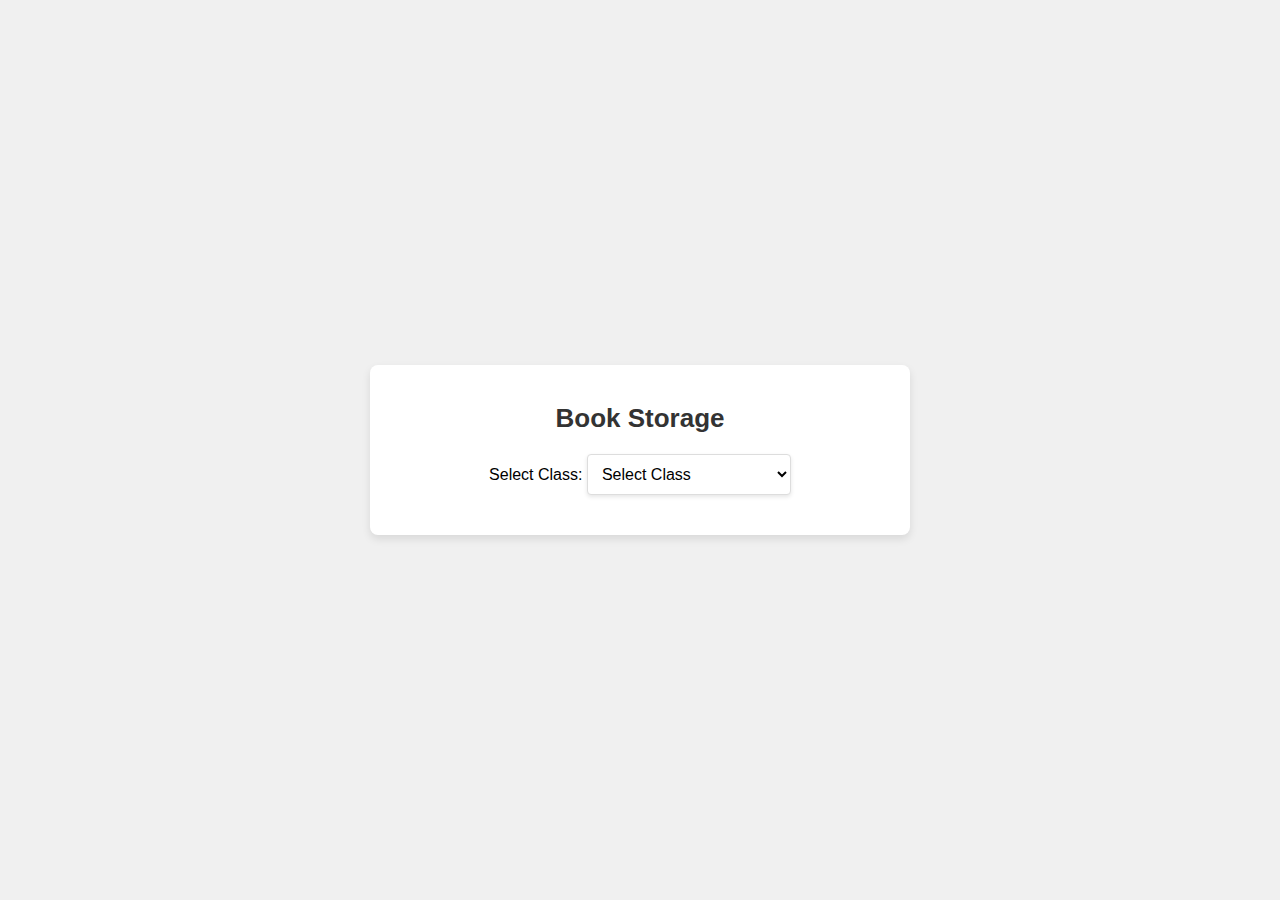
<file: bookstorage.html>
<!DOCTYPE html>
<html lang="en">
<head>
    <meta charset="UTF-8">
    <meta name="viewport" content="width=device-width, initial-scale=1.0">
    <title>Book Storage - Classes 1 to 12</title>
    <link rel="stylesheet" href="bookstorage.css">
</head>
<body>
    <div class="container">
        <h1>Book Storage</h1>
        <div class="class-selector">
            <label for="classSelect">Select Class:</label>
            <select id="classSelect">
                <option value="" disabled selected>Select Class</option>
                <option value="1">Class 1</option>
                <option value="2">Class 2</option>
                <option value="3">Class 3</option>
                <option value="4">Class 4</option>
                <option value="5">Class 5</option>
                <option value="6">Class 6</option>
                <option value="7">Class 7</option>
                <option value="8">Class 8</option>
                <option value="9">Class 9</option>
                <option value="10">Class 10</option>
                <option value="11">Class 11</option>
                <option value="12">Class 12</option>
                <option value="12">Bsc</option>
                <option value="12">BA</option>
                <option value="12">B-Com</option>
                <option value="12">MA</option>
                <option value="12">Msc</option>
                <option value="12">Bsc-computer_science</option>
            </select>
        </div>
        <div id="booksList" class="book-list"></div>
    </div>

    <script src="bookstorage.js"></script>
</body>
</html>
</file>
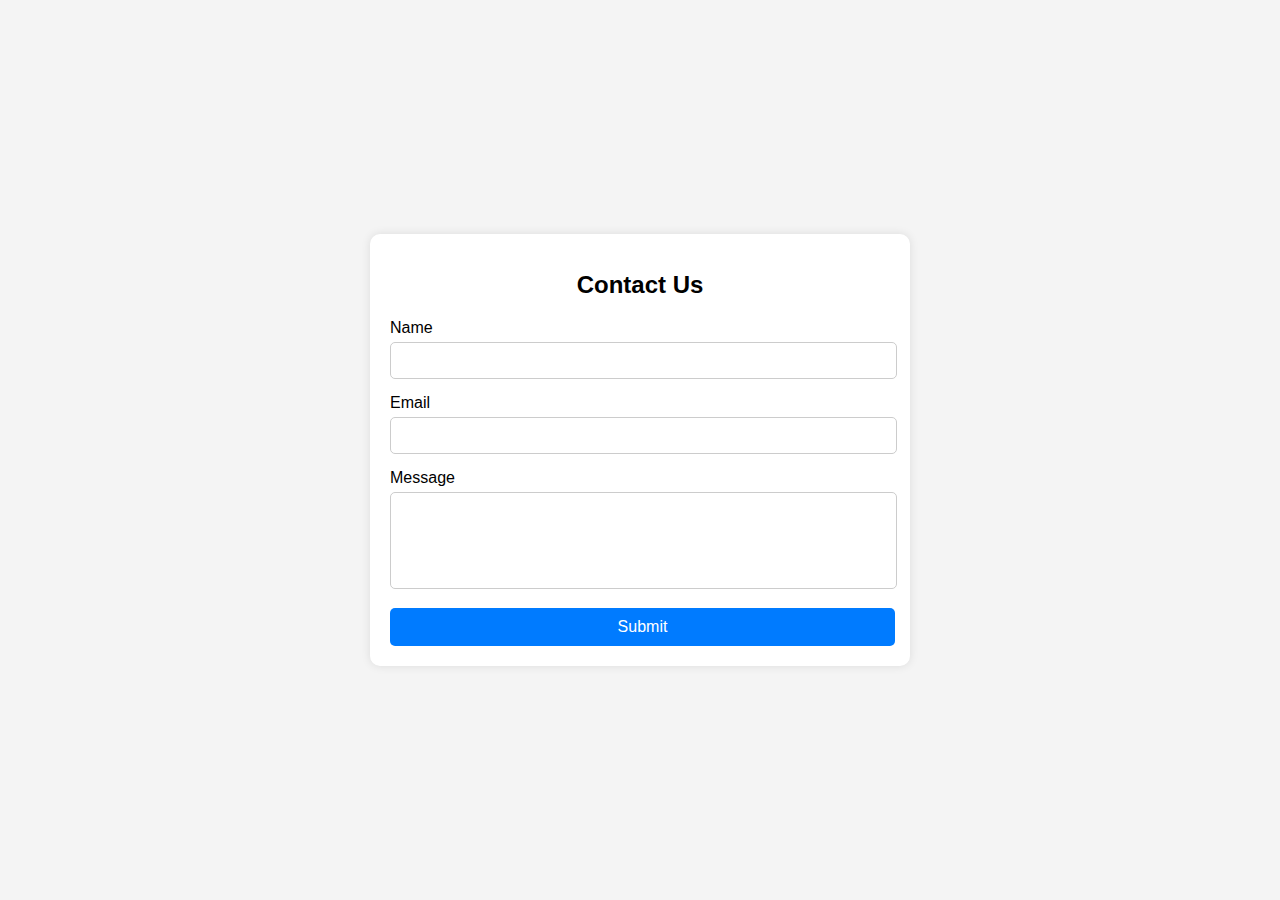
<file: contact.html>
<!DOCTYPE html>
<html lang="en">
<head>
    <meta charset="UTF-8">
    <meta name="viewport" content="width=device-width, initial-scale=1.0">
    <title>Contact Us</title>
    <link rel="stylesheet" href="contact.css">
</head>
<body>
    <div class="container">
        <h1>Contact Us</h1>
        <form id="contactForm">
            <div class="form-group">
                <label for="name">Name</label>
                <input type="text" id="name" name="name" required>
            </div>
            <div class="form-group">
                <label for="email">Email</label>
                <input type="email" id="email" name="email" required>
            </div>
            <div class="form-group">
                <label for="message">Message</label>
                <textarea id="message" name="message" rows="5" required></textarea>
            </div>
            <button type="submit">Submit</button>
            <p id="feedback" class="feedback"></p>
        </form>
    </div>

    <script src="contact.js"></script>
</body>
</html>
</file>
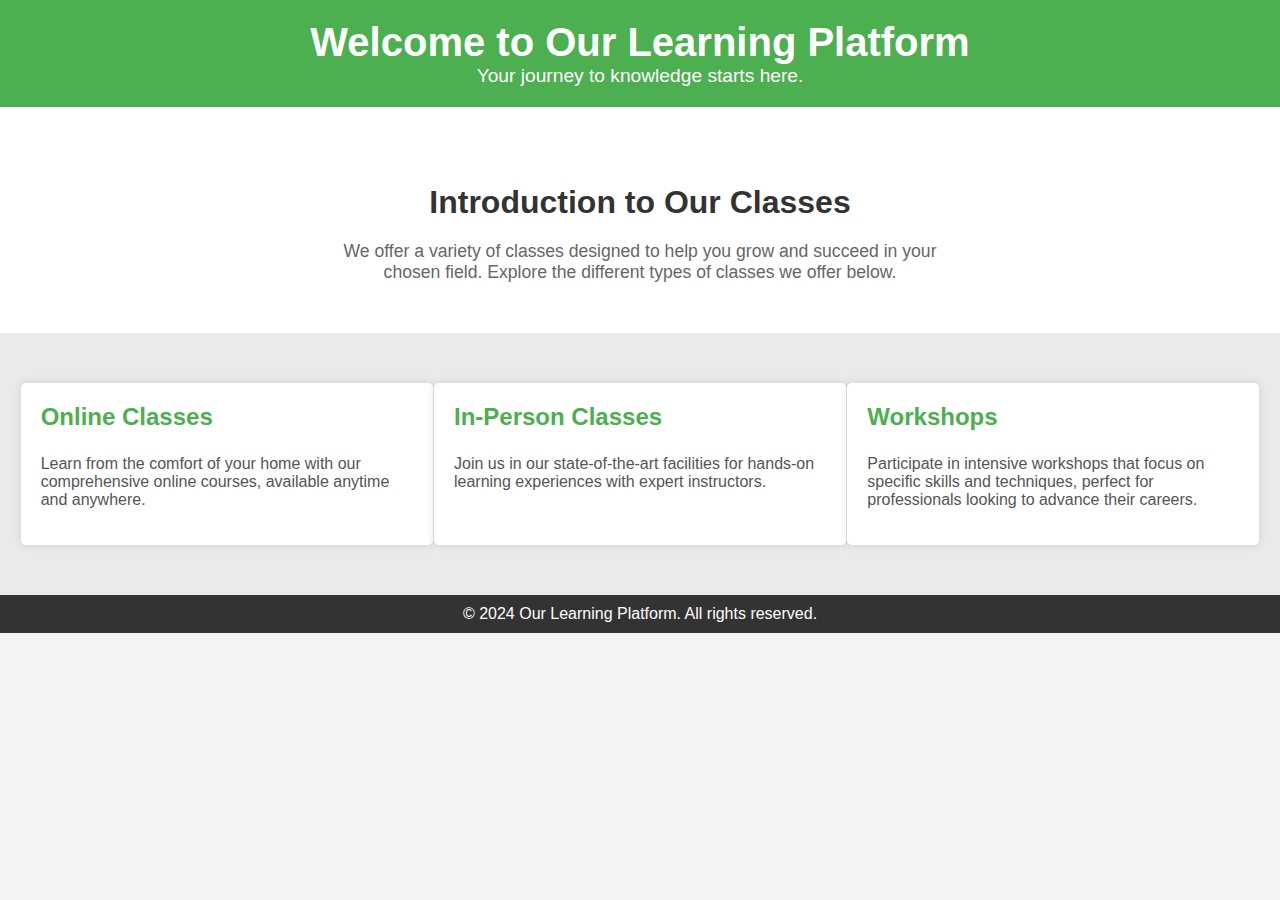
<file: homepage.html>
<!DOCTYPE html>
<html lang="en">
<head>
    <meta charset="UTF-8">
    <meta name="viewport" content="width=device-width, initial-scale=1.0">
    <title>Welcome to Our Classes</title>
    <link rel="stylesheet" href="home.css">
</head>
<body>
    <header>
        <div class="header-content">
            <h1>Welcome to Our Learning Platform</h1>
            <p>Your journey to knowledge starts here.</p>
        </div>
    </header>

    <section class="intro">
        <h2>Introduction to Our Classes</h2>
        <p>We offer a variety of classes designed to help you grow and succeed in your chosen field. Explore the different types of classes we offer below.</p>
    </section>

    <section class="classes">
        <div class="class-card">
            <h3>Online Classes</h3>
            <p>Learn from the comfort of your home with our comprehensive online courses, available anytime and anywhere.</p>
        </div>
        <div class="class-card">
            <h3>In-Person Classes</h3>
            <p>Join us in our state-of-the-art facilities for hands-on learning experiences with expert instructors.</p>
        </div>
        <div class="class-card">
            <h3>Workshops</h3>
            <p>Participate in intensive workshops that focus on specific skills and techniques, perfect for professionals looking to advance their careers.</p>
        </div>
    </section>

    <footer>
        <p>&copy; 2024 Our Learning Platform. All rights reserved.</p>
    </footer>
</body>
</html>
</file>
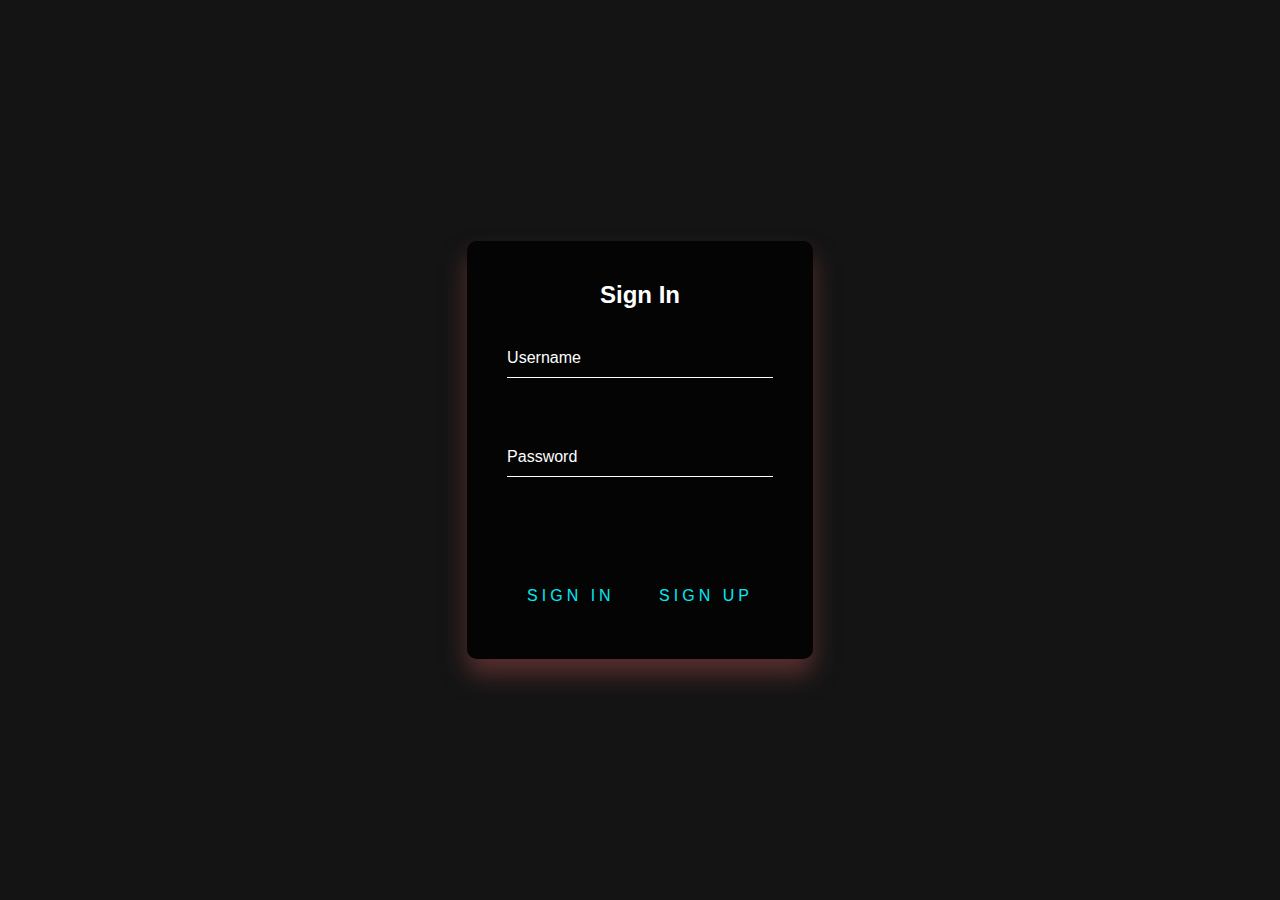
<file: loginpage.html>
<!DOCTYPE html>
<html lang="en">
<head>
    <meta charset="UTF-8">
    <meta name="viewport" content="width=device-width, initial-scale=1.0">
    <title>Sign In</title>
    <link rel="stylesheet" href="loginpage.css">
</head>
<body>
    <div class="registration-container">
        <div class="login-box">
            <h2>Sign In</h2>
            <form id="universal" action="universal.html">

                <div class="user-box">
                    <input type="text" name="username" required >
                    <label>Username</label>
                </div>
                <div class="user-box">
                    <input type="password" name="password" required >
                    <label>Password</label>
                </div>

                <!-- Reset button --

                <!-- Sign In button -->
                <a href="universal.html" class="submit-button">
                    Sign In
                    <span></span>
                </a>

                <!-- Sign Up button -->
                <a href="signup page.html" class="submit-button">
                    Sign Up
                    <span></span>
                </a>

            </form>
        </div>
    </div>
</body>
</html>
</file>
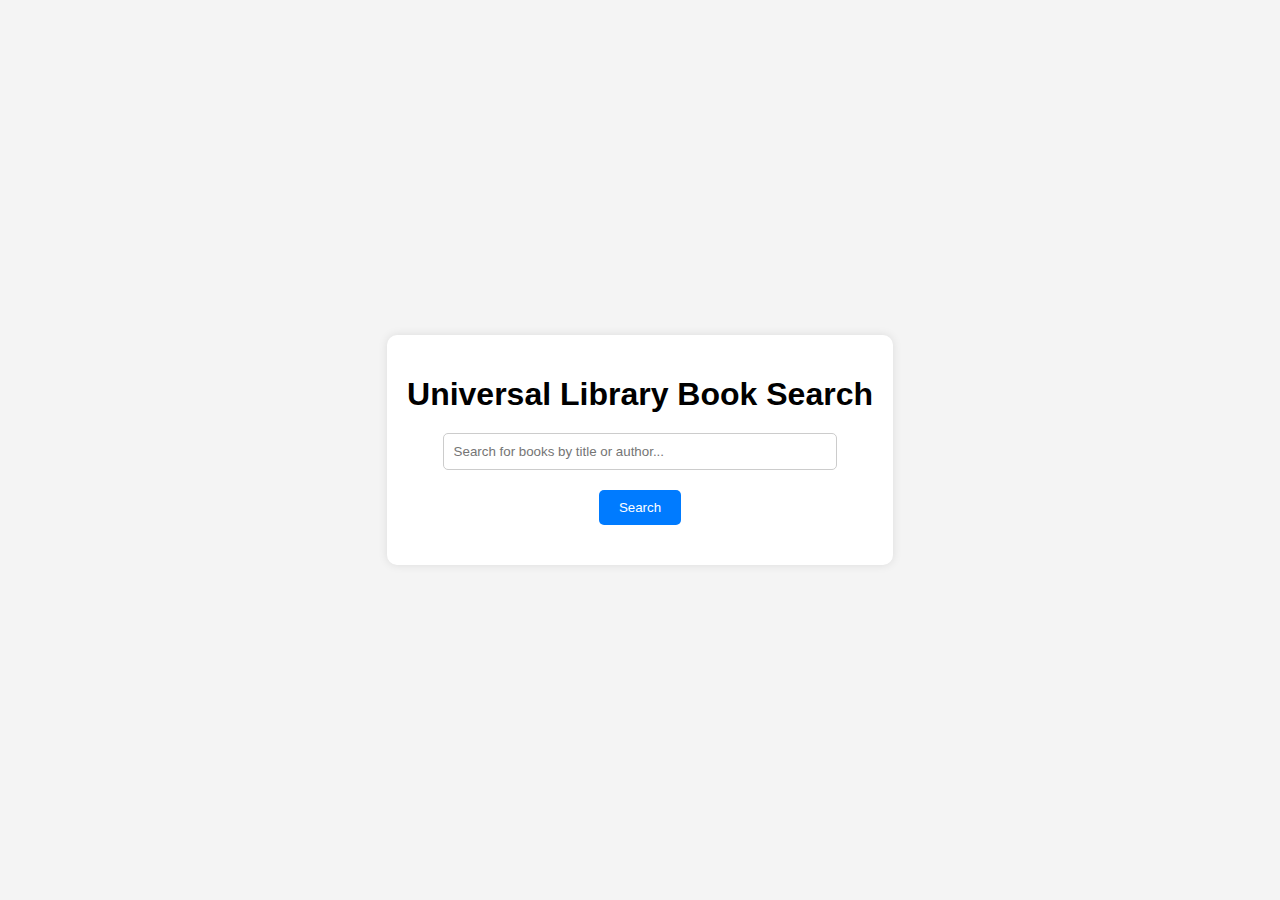
<file: search.html>
<!DOCTYPE html>
<html lang="en">
<head>
    <meta charset="UTF-8">
    <meta name="viewport" content="width=device-width, initial-scale=1.0">
    <title>Universal Library Search</title>
    <link rel="stylesheet" href="search.css">
</head>
<body>
    <div class="container">
        <h1>Universal Library Book Search</h1>
        <input type="text" id="searchInput" placeholder="Search for books by title or author...">
        <button id="searchBtn">Search</button>

        <div id="results"></div>
    </div>

    <script src="search.js"></script>
</body>
</html>
</file>
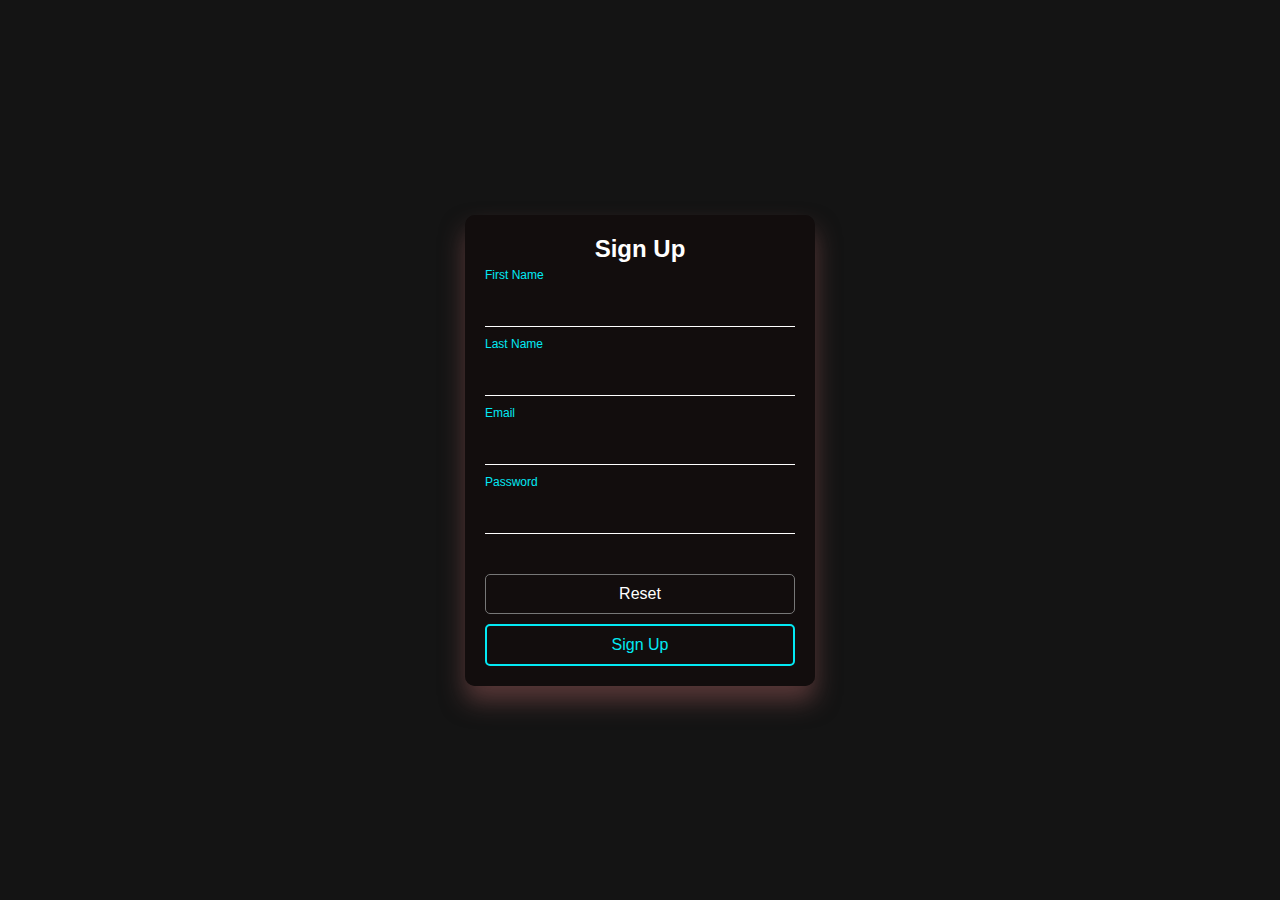
<file: signup page.html>
<!DOCTYPE html>
<html lang="en">
<head>
    <meta charset="UTF-8">
    <meta http-equiv="X-UA-Compatible" content="IE=edge">
    <meta name="viewport" content="width=device-width, initial-scale=1.0">
    <title>Sign-Up Page</title>
    <style>
        /* Basic reset */
        * {
            margin: 0;
            padding: 0;
            box-sizing: border-box;
        }

        /* Body and container styling */
        body, html {
            height: 100%;
            font-family: Arial, Helvetica, sans-serif;
            display: flex;
            justify-content: center;
            align-items: center;
            background: #141414;
        }

        .container {
            width: 350px;
            max-width: 350px;
            padding: 20px;
            background: rgba(17, 11, 11, 0.8);
            box-shadow: 0 15px 25px rgba(153, 89, 89, 0.5);
            border-radius: 10px;
        }

        .form-box {
            text-align: center;
            color: #fff;
        }

        .form-box h2 {
            margin-bottom: 25px;
            font-size: 24px;
        }

        /* Input group styling */
        .input-group {
            position: relative;
            margin-bottom: 30px;
        }

        .input-group input {
            width: 100%;
            padding: 10px 0;
            font-size: 16px;
            color: #fff;
            border: none;
            border-bottom: 1px solid #fff;
            outline: none;
            background: transparent;
            transition: all 0.3s ease;
        }

        .input-group label {
            position: absolute;
            top: 10px;
            left: 0;
            pointer-events: none;
            font-size: 16px;
            color: #777;
            transition: all 0.3s ease;
        }

        /* Floating label effect */
        .input-group input:focus ~ label,
        .input-group input:not(:placeholder-shown) ~ label {
            top: -20px;
            left: 0;
            color: #03e9f4;
            font-size: 12px;
        }

        /* Button styling */
        button {
            width: 100%;
            padding: 10px;
            font-size: 16px;
            color: #03e9f4;
            border: none;
            background: transparent;
            cursor: pointer;
            margin-top: 10px;
            border-radius: 5px;
            transition: background 0.5s, color 0.5s;
        }

        .reset-button {
            color: #fff;
            border: 1px solid #777;
        }

        .reset-button:hover {
            background: #777;
            color: #fff;
        }

        .submit-button {
            border: 2px solid #03e9f4;
        }

        .submit-button:hover {
            background: #9cdfe3;
            color: #141414;
        }

        /* Animation */
        .submit-button:focus,
        .reset-button:focus {
            outline: none;
        }
    </style>
</head>

<body>
    <div class="container">
        <div class="form-box">
            <h2>Sign Up</h2>
            <form id="signupForm" action="universal.html">
                <div class="input-group">
                    <input type="text" id="firstName" name="firstName" required>
                    <label for="firstName">First Name</label>
                </div>
                <div class="input-group">
                    <input type="text" id="lastName" name="lastName" required>
                    <label for="lastName">Last Name</label>
                </div>
                <div class="input-group">
                    <input type="email" id="email" name="email" required>
                    <label for="email">Email</label>
                </div>
                <div class="input-group">
                    <input type="password" id="password" name="password" required>
                    <label for="password">Password</label>
                </div>
                 
                <button type="reset" class="reset-button">Reset</button>
                <button type="submit" class="submit-button">Sign Up</button>
            </form>
        </div>
    </div>
</body>
</html>
</file>
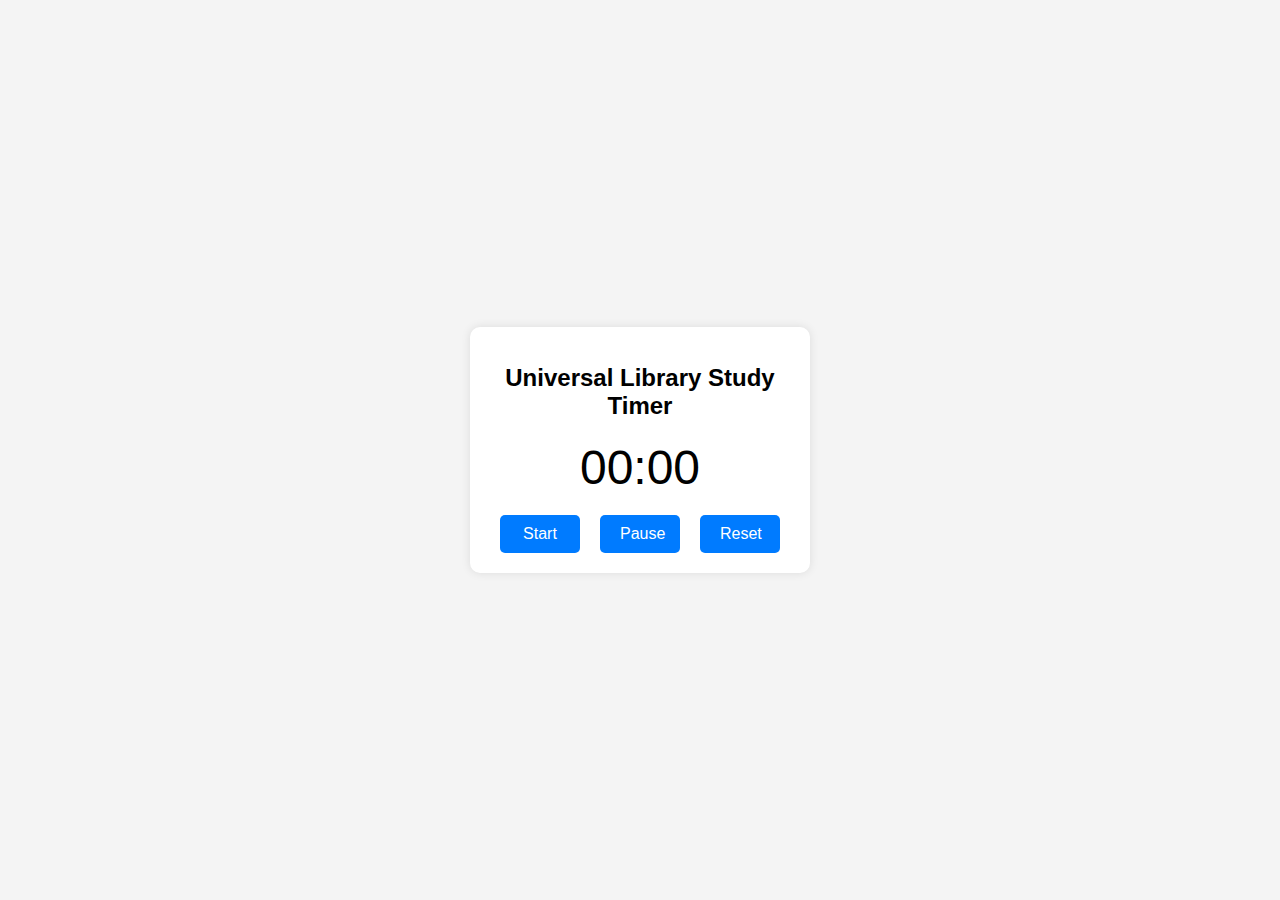
<file: study.html>
<!DOCTYPE html>
<html lang="en">
<head>
    <meta charset="UTF-8">
    <meta name="viewport" content="width=device-width, initial-scale=1.0">
    <title>Study Timer - Universal Library</title>
    <link rel="stylesheet" href="study.css">
</head>
<body>
    <div class="container">
        <h1>Universal Library Study Timer</h1>
        <div class="timer">
            <span id="minutes">00</span>:<span id="seconds">00</span>
        </div>
        <div class="controls">
            <button id="startBtn">Start</button>
            <button id="pauseBtn">Pause</button>
            <button id="resetBtn">Reset</button>
        </div>
    </div>

    <script src="study.js"></script>
</body>
</html>
</file>
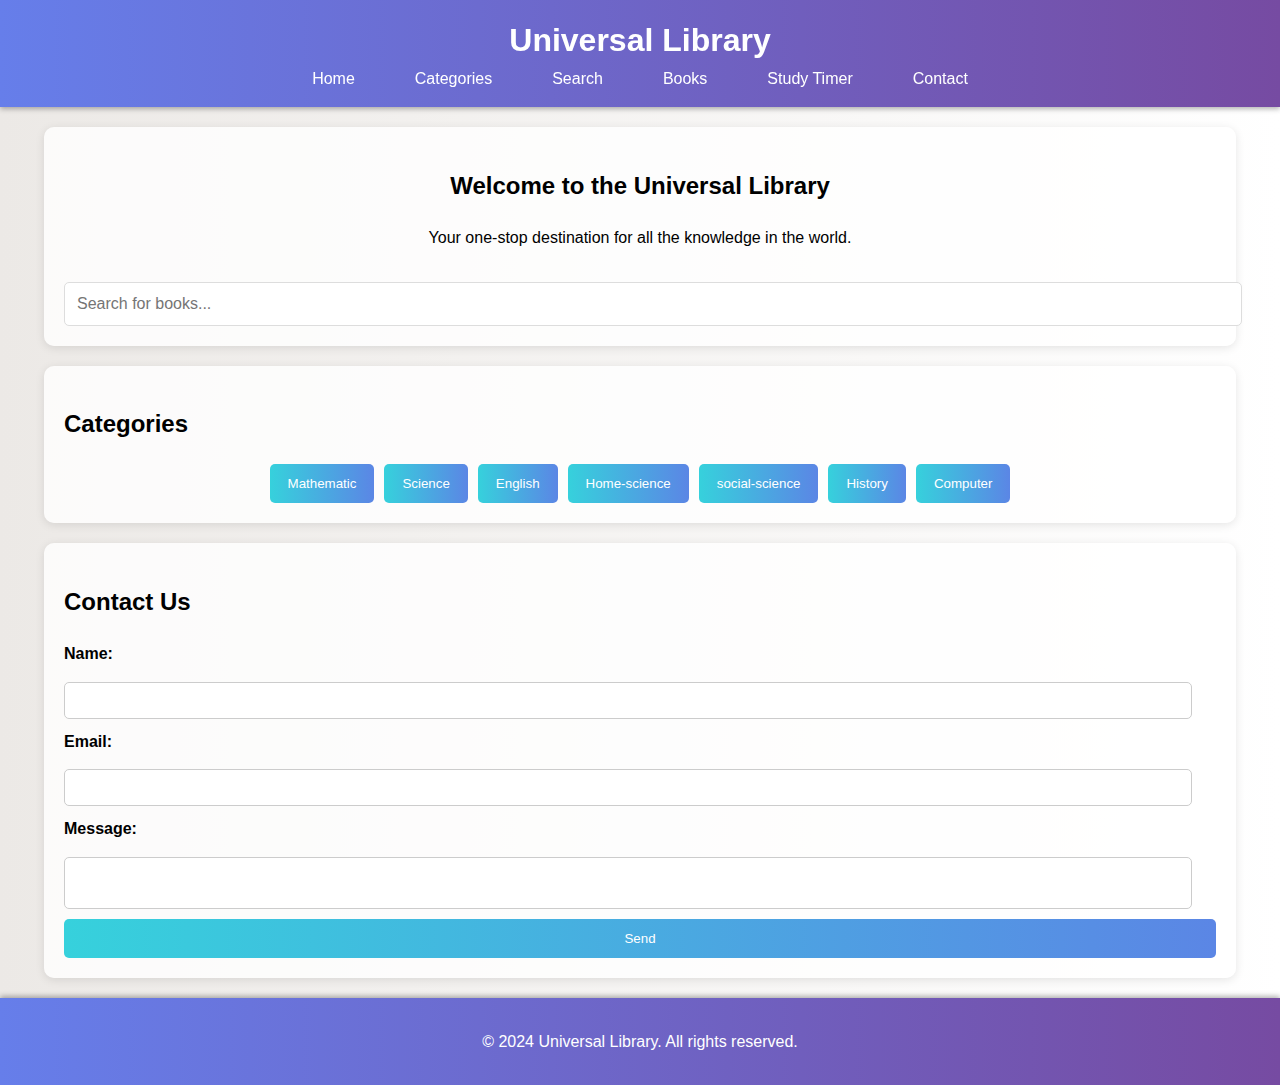
<file: universal.html>
<!DOCTYPE html>
<html lang="en">
<head>
    <meta charset="UTF-8">
    <meta name="viewport" content="width=device-width, initial-scale=1.0">
    <title>Universal Library</title>
    <link rel="stylesheet" href="universal.css">
</head>
<body>

    <header>
        <h1>Universal Library</h1>
        <button class="nav-toggle" aria-label="Toggle navigation">&#9776;</button> <!-- Hamburger button -->
        <nav class="nav-links">
            <ul>
                <li><a href="homepage.html" target="_blank">Home</a></li>
                <li><a href="categori.html" target="_blank">Categories</a></li>
                <li><a href="search.html" target="_blank">Search</a></li>
                <li><a href="bookstorage.html" target="_blank">Books</a></li>
                <li><a href="study.html" target="_blank">Study Timer</a></li>
                <li><a href="contact.html" target="_blank">Contact</a></li>
            </ul>
        </nav>
    </header>

    <section id="home">
        <h2>Welcome to the Universal Library</h2>
        <p>Your one-stop destination for all the knowledge in the world.</p>
        <input type="text" id="searchBar" placeholder="Search for books..." onkeyup="searchBooks()">
    </section>

    <section id="categories">
        <h2>Categories</h2>
        <div class="category-list">
            <button onclick="filterBooks('Mathematic')">Mathematic</button>
            <button onclick="filterBooks('science')">Science</button>
            <button onclick="filterBooks('English')">English</button>
            <button onclick="filterBooks('Home-science')">Home-science</button>
            <button onclick="filterBooks('social-science')">social-science</button>
            <button onclick="filterBooks('History')">History</button>
            <button onclick="filterBooks('computer')">Computer</button>
        </div>
    </section>

    <section id="contact">
        <h2>Contact Us</h2>
        <form>
            <label for="name">Name:</label>
            <input type="text" id="name" name="name" required>

            <label for="email">Email:</label>
            <input type="email" id="email" name="email" required>

            <label for="message">Message:</label>
            <textarea id="message" name="message" required></textarea>

            <button type="submit">Send</button>
        </form>
    </section>

    <footer>
        <p>&copy; 2024 Universal Library. All rights reserved.</p>
    </footer>

    <script src="universal.js"></script>
</body>
</html>
</file>
<file: bookstorage.css>
body {
    font-family: Arial, sans-serif;
    background-color: #f0f0f0;
    margin: 0;
    padding: 0;
    display: flex;
    justify-content: center;
    align-items: center;
    height: 100vh;
}

.container {
    background: #ffffff;
    padding: 20px;
    border-radius: 8px;
    box-shadow: 0 4px 8px rgba(0, 0, 0, 0.1);
    width: 100%;
    max-width: 500px;
}

h1 {
    margin-bottom: 20px;
    font-size: 26px;
    color: #333;
    text-align: center;
}

.class-selector {
    margin-bottom: 20px;
    text-align: center;
}

select {
    padding: 10px;
    font-size: 16px;
    border-radius: 4px;
    border: 1px solid #ddd;
    background-color: #fff;
    box-shadow: 0 2px 4px rgba(0, 0, 0, 0.1);
}

.books-list {
    margin-top: 20px;
}

.book-item {
    background-color: #007bff;
    color: #ffffff;
    padding: 15px;
    margin-bottom: 10px;
    border-radius: 4px;
    box-shadow: 0 2px 4px rgba(0, 0, 0, 0.1);
}

.book-item h3 {
    margin: 0;
    font-size: 18px;
    font-weight: normal;
}

.book-item p {
    margin: 5px 0 0;
    font-size: 14px;
}

.book-item a {
    color: #ffffff;
    text-decoration: none;
    font-weight: bold;
    border-bottom: 1px solid #ffffff;
}

.book-item a:hover {
    text-decoration: underline;
}
</file>
<file: contact.css>
body {
    font-family: Arial, sans-serif;
    background-color: #f4f4f4;
    margin: 0;
    padding: 0;
    display: flex;
    justify-content: center;
    align-items: center;
    height: 100vh;
}

.container {
    background: #fff;
    padding: 20px;
    border-radius: 10px;
    box-shadow: 0 0 10px rgba(0, 0, 0, 0.1);
    width: 100%;
    max-width: 500px;
}

h1 {
    margin-bottom: 20px;
    font-size: 24px;
    text-align: center;
}

.form-group {
    margin-bottom: 15px;
}

label {
    display: block;
    margin-bottom: 5px;
}

input[type="text"],
input[type="email"],
textarea {
    width: 97%;
    padding: 10px;
    border: 1px solid #ccc;
    border-radius: 5px;
}
textarea{
    resize: none;
}

button {
    width: 101%;
    padding: 10px;
    background-color: #007bff;
    color: #fff;
    border: none;
    border-radius: 5px;
    cursor: pointer;
    font-size: 16px;
}

button:hover {
    background-color: #0056b3;
}

.feedback {
    margin-top: 15px;
    color: green;
    font-weight: bold;
    display: none;
}
</file>
<file: home.css>
body {
    font-family: Arial, sans-serif;
    margin: 0;
    padding: 0;
    background-color: #f4f4f4;
    color: #333;
}

header {
    background-color: #4CAF50;
    color: white;
    padding: 20px 0;
    text-align: center;
}

.header-content h1 {
    margin: 0;
    font-size: 2.5em;
}

.header-content p {
    margin: 0;
    font-size: 1.2em;
}

.intro {
    text-align: center;
    padding: 50px 20px;
    background-color: #fff;
}

.intro h2 {
    font-size: 2em;
    margin-bottom: 20px;
}

.intro p {
    font-size: 1.1em;
    color: #666;
    max-width: 600px;
    margin: 0 auto;
}

.classes {
    display: flex;
    justify-content: space-around;
    padding: 50px 20px;
    background-color: #eaeaea;
}

.class-card {
    background-color: white;
    padding: 20px;
    border-radius: 5px;
    width: 30%;
    box-shadow: 0 0 10px rgba(0, 0, 0, 0.1);
}

.class-card h3 {
    margin-top: 0;
    font-size: 1.5em;
    color: #4CAF50;
}

.class-card p {
    color: #555;
    font-size: 1em;
}

footer {
    background-color: #333;
    color: white;
    text-align: center;
    padding: 10px 0;
}

footer p {
    margin: 0;
}
</file>
<file: loginpage.css>
body, html {
    margin: 0;
    padding: 0;
    height: 100%;
    font-family: Arial, Helvetica, sans-serif;
    display: flex;
    justify-content: center;
    align-items: center;
    background: #141414;
}

.container {
    position: relative;
    width: 100%;
    max-width: 400px;
    
}

.login-box {
    position: relative;
    padding: 40px;
    background: rgba(0, 0, 0, 0.8);
    text-align: center;
    color: #fff;
    box-shadow: 0 15px 25px rgba(157, 73, 73, 0.5);
    border-radius: 10px;
    
}

.login-box h2 {
    margin: 0 0 30px;
    padding: 0;
    font-size: 24px;
}

.user-box {
    position: relative;
    margin-bottom: 30px;
}

.user-box input {
    width: 100%;
    padding: 10px 0;
    font-size: 16px;
    color: #fff;
    margin-bottom: 30px;
    border: none;
    border-bottom: 1px solid #fff;
    outline: none;
    background: transparent;
}

.user-box label {
    position: absolute;
    top: 0;
    left: 0;
    padding: 10px 0;
    font-size: 16px;
    color: #fff;
    pointer-events: none;
    transition: 0.5s;
}

.user-box input:focus ~ label, 
.user-box input:valid ~ label {
    top: -20px;
    left: 0;
    color: #0f9386;
    font-size: 12px;
}

.submit-button {
    position: relative;
    display: inline-block;
    padding: 10px 20px;
    color: #03e9f4;
    font-size: 16px;
    text-decoration: none;
    text-transform: uppercase;
    overflow: hidden;
    margin-top: 40px;
    letter-spacing: 4px;
    background: transparent;
    border: none;
    cursor: pointer;
    transition: background 0.5s, color 0.5s;
}

.submit-button:hover {
    background: #03e9f4;
    color: #fff;
}

.submit-button span {
    position: absolute;
    display: block;
}

.submit-button span:nth-child(1) {
    top: 0;
    left: -100%;
    width: 100%;
    height: 2px;
    background: linear-gradient(90deg, transparent, #03e9f4);
    animation: btn-anim1 1s linear infinite;
}

.submit-button span:nth-child(2) {
    top: -100%;
    right: 0;
    width: 2px;
    height: 100%;
    background: linear-gradient(180deg, transparent, #03e9f4);
    animation: btn-anim2 1s linear infinite;
    animation-delay: 0.25s;
}

.submit-button span:nth-child(3) {
    bottom: 0;
    right: -100%;
    width: 100%;
    height: 2px;
    background: linear-gradient(270deg, transparent, #03e9f4);
    animation: btn-anim3 1s linear infinite;
    animation-delay: 0.5s;
}

.submit-button span:nth-child(4) {
    bottom: -100%;
    left: 0;
    width: 2px;
    height: 100%;
    background: linear-gradient(360deg, transparent, #03e9f4);
    animation: btn-anim4 1s linear infinite;
    animation-delay: 0.75s;
}

@keyframes btn-anim1 {
    0% {left: -100%;}
    50%, 100% {left: 100%;}
}

@keyframes btn-anim2 {
    0% {top: -100%;}
    50%, 100% {top: 100%;}
}

@keyframes btn-anim3 {
    0% {right: -100%;}
    50%, 100% {right: 100%;}
}

@keyframes btn-anim4 {
    0% {bottom: -100%;}
    50%, 100% {bottom: 100%;}
}
</file>
<file: search.css>
html{
    scroll-behavior: smooth;
}
body {
    font-family: Arial, sans-serif;
    background-color: #f4f4f4;
    margin: 0;
    padding: 0;
    display: flex;
    justify-content: center;
    align-items: center;
    height: 100vh;
}

.container {
    text-align: center;
    background: #fff;
    padding: 20px;
    border-radius: 10px;
    box-shadow: 0 0 10px rgba(0, 0, 0, 0.1);
}

h1 {
    margin-bottom: 20px;
}

input[type="text"] {
    width: 80%;
    padding: 10px;
    margin-bottom: 20px;
    border: 1px solid #ccc;
    border-radius: 5px;
}

button {
    padding: 10px 20px;
    background-color: #007bff;
    color: #fff;
    border: none;
    border-radius: 5px;
    cursor: pointer;
}

button:hover {
    background-color: #0056b3;
}

#results {
    margin-top: 20px;
    text-align: left;
}

.book-item {
    background: #f9f9f9;
    padding: 10px;
    border: 1px solid #ddd;
    border-radius: 5px;
    margin-bottom: 10px;
}
</file>
<file: study.css>
body {
    font-family: Arial, sans-serif;
    background-color: #f4f4f4;
    margin: 0;
    padding: 0;
    display: flex;
    justify-content: center;
    align-items: center;
    height: 100vh;
}

.container {
    text-align: center;
    background: #fff;
    padding: 20px;
    border-radius: 10px;
    box-shadow: 0 0 10px rgba(0, 0, 0, 0.1);
    width: 300px;
}

h1 {
    margin-bottom: 20px;
    font-size: 24px;
}

.timer {
    font-size: 48px;
    margin-bottom: 20px;
}

.controls {
    display: flex;
    justify-content: space-around;
}

button {
    padding: 10px 20px;
    background-color: #007bff;
    color: #fff;
    border: none;
    border-radius: 5px;
    cursor: pointer;
    font-size: 16px;
    width: 80px;
}

button:hover {
    background-color: #0056b3;
}
</file>
<file: universal.css>
/* Global styles */
html {
    scroll-behavior: smooth;
}

body {
    font-family: 'Segoe UI', Tahoma, Geneva, Verdana, sans-serif;
    margin: 0;
    padding: 0;
    box-sizing: border-box;
    background: linear-gradient(to right, #ece9e6, #ffffff);
    line-height: 1.6;
    transition: background 0.5s ease;
}

/* Header styles */
header {
    background: linear-gradient(to right, #667eea, #764ba2);
    color: white;
    padding: 15px 20px;
    text-align: center;
    position: sticky;
    top: 0;
    z-index: 1000;
    box-shadow: 0 2px 5px rgba(0, 0, 0, 0.3);
    transition: background 0.3s ease;
}

header h1 {
    margin: 0;
    font-size: 2rem;
    animation: fadeInDown 1s ease-in-out;
}

/* Navigation styles */
.nav-toggle {
    display: none; /* Hidden by default, shown on smaller screens */
    font-size: 24px;
    background: none;
    border: none;
    color: white;
    cursor: pointer;
    position: absolute;
    right: 20px;
    top: 15px;
    z-index: 1010;
}

nav {
    display: flex;
    justify-content: center;
    transition: transform 0.3s ease;
}

nav ul {
    list-style: none;
    padding: 0;
    margin: 0;
    display: flex;
    justify-content: center;
    gap: 20px;
    flex-wrap: wrap;
    transition: opacity 0.3s ease-in-out;
}

nav ul li a {
    color: white;
    text-decoration: none;
    padding: 10px 20px;
    transition: background-color 0.3s, transform 0.3s;
}

nav ul li a:hover {
    background-color: rgba(255, 255, 255, 0.2);
    border-radius: 5px;
    transform: scale(1.1);
}

/* Section styles */
section {
    padding: 20px;
    margin: 20px auto;
    background-color: rgba(255, 255, 255, 0.8);
    box-shadow: 0 2px 10px rgba(0, 0, 0, 0.1);
    border-radius: 10px;
    max-width: 90%;
    transition: transform 0.3s ease-in-out, background-color 0.3s ease-in-out;
}

section:hover {
    transform: scale(1.02);
    background-color: rgba(255, 255, 255, 0.9);
}

#home {
    text-align: center;
    animation: fadeIn 1.5s ease-in-out;
}

#searchBar {
    width: 100%;
    padding: 12px;
    margin-top: 15px;
    font-size: 16px;
    border: 1px solid #ddd;
    border-radius: 5px;
    transition: box-shadow 0.3s ease;
}

#searchBar:focus {
    box-shadow: 0 0 8px rgba(102, 126, 234, 0.5);
}

/* Category list styles */
.category-list {
    display: flex;
    flex-wrap: wrap;
    gap: 10px;
    justify-content: center;
    margin-top: 10px;
}

.category-list button {
    padding: 12px 18px;
    border: none;
    background: linear-gradient(to right, #36d1dc, #5b86e5);
    color: white;
    cursor: pointer;
    border-radius: 5px;
    transition: background 0.3s ease, transform 0.3s ease;
}

.category-list button:hover {
    background: linear-gradient(to right, #f09819, #ff512f);
    transform: scale(1.1);
}

/* Book list styling */
.book-list {
    display: flex;
    flex-wrap: wrap;
    gap: 15px;
    justify-content: center;
    animation: fadeInUp 1.5s ease-in-out;
}

.book-item {
    background-color: #fff;
    padding: 15px;
    border-radius: 8px;
    text-align: center;
    width: 150px;
    box-shadow: 0 2px 10px rgba(0, 0, 0, 0.1);
    transition: transform 0.3s ease, box-shadow 0.3s ease, background-color 0.3s ease;
}

.book-item:hover {
    transform: translateY(-5px);
    box-shadow: 0 4px 15px rgba(0, 0, 0, 0.2);
    background-color: #f9f9f9;
}

/* Footer styles */
footer {
    background: linear-gradient(to right, #667eea, #764ba2);
    color: white;
    text-align: center;
    padding: 15px 0;
    margin-top: 20px;
    /* position: fixed; */
    bottom: 0;
    width: 100%;
    box-shadow: 0 -2px 5px rgba(0, 0, 0, 0.3);
}

/* Form styles */
form {
    display: flex;
    flex-direction: column;
    gap: 10px;
}

form label {
    font-weight: bold;
    margin-bottom: 5px;
}

form input,
form textarea {
    padding: 10px;
    border-radius: 5px;
    border: 1px solid #ccc;
    resize: none;
    width: 96%;
    transition: border-color 0.3s, box-shadow 0.3s;
}

form input:focus,
form textarea:focus {
    border-color: #764ba2;
    box-shadow: 0 0 8px rgba(118, 75, 162, 0.3);
}

form button {
    padding: 12px;
    background: linear-gradient(to right, #36d1dc, #5b86e5);
    color: white;
    border: none;
    border-radius: 5px;
    cursor: pointer;
    transition: background 0.3s, transform 0.3s;
}

form button:hover {
    background: linear-gradient(to right, #ff512f, #f09819);
    transform: translateY(-2px);
}

/* Responsive styles for screens up to 600px */
@media screen and (max-width: 600px) {
    header h1 {
        font-size: 1.5rem;
    }

    .nav-toggle {
        display: block; /* Show the hamburger button */
    }

    nav {
        display: none; /* Hide the navigation by default */
        position: absolute;
        top: 60px;
        right: 0;
        background-color: #333;
        width: 100%;
        text-align: center;
        z-index: 1000;
        transition: transform 0.3s ease;
    }

    nav ul {
        flex-direction: column;
        gap: 10px;
    }

    nav ul li {
        margin: 0;
    }

    nav.active {
        display: block; /* Show the navigation when active */
        transform: translateY(0);
    }

    #searchBar {
        margin-top: 15px;
        font-size: 14px;
    }

    .category-list {
        flex-direction: column;
    }

    .category-list button {
        width: 100%;
        margin-bottom: 10px;
    }

    .book-item {
        width: 100%;
        max-width: 150px;
    }

    footer {
        padding: 10px 0;
    }

    section {
        padding: 15px;
    }
}

/* Keyframes for animations */
@keyframes fadeIn {
    from {
        opacity: 0;
        transform: translateY(-20px);
    }
    to {
        opacity: 1;
        transform: translateY(0);
    }
}

@keyframes fadeInDown {
    from {
        opacity: 0;
        transform: translateY(-50px);
    }
    to {
        opacity: 1;
        transform: translateY(0);
    }
}

@keyframes fadeInUp {
    from {
        opacity: 0;
        transform: translateY(20px);
    }
    to {
        opacity: 1;
        transform: translateY(0);
    }
}

/* Additional interactivity */
section:hover,
.book-item:hover,
form button:hover {
    transform: scale(1.05);
    box-shadow: 0 6px 12px rgba(0, 0, 0, 0.15);
}

/* Dark mode toggle */
body.dark-mode {
    background: linear-gradient(to right, #222,#333);
}

body.dark-mode header,
body.dark-mode footer {
    background: linear-gradient(to right, #222, #333);
}

body.dark-mode section,
body.dark-mode .book-item,
body.dark-mode .category-list button,
body.dark-mode form button {
    background-color: #444;
    /* background-color: #36d1dc; */
    color: #ddd;
}

body.dark-mode .nav-toggle {
    color: #ddd;
    display: flex;
    justify-content: flex-start;
    align-items: center;
    /* background-color: #5b86e5; */
}


body.dark-mode #searchBar,
body.dark-mode form input,
body.dark-mode form textarea {
    background: #141313;
    color: #ddd;
    border-color: #555;
}

body.dark-mode #searchBar:focus,
body.dark-mode form input:focus,
body.dark-mode form textarea:focus {
    border-color: #888;
    box-shadow: 0 0 8px rgba(102, 126, 234, 0.3);
}
</file>
